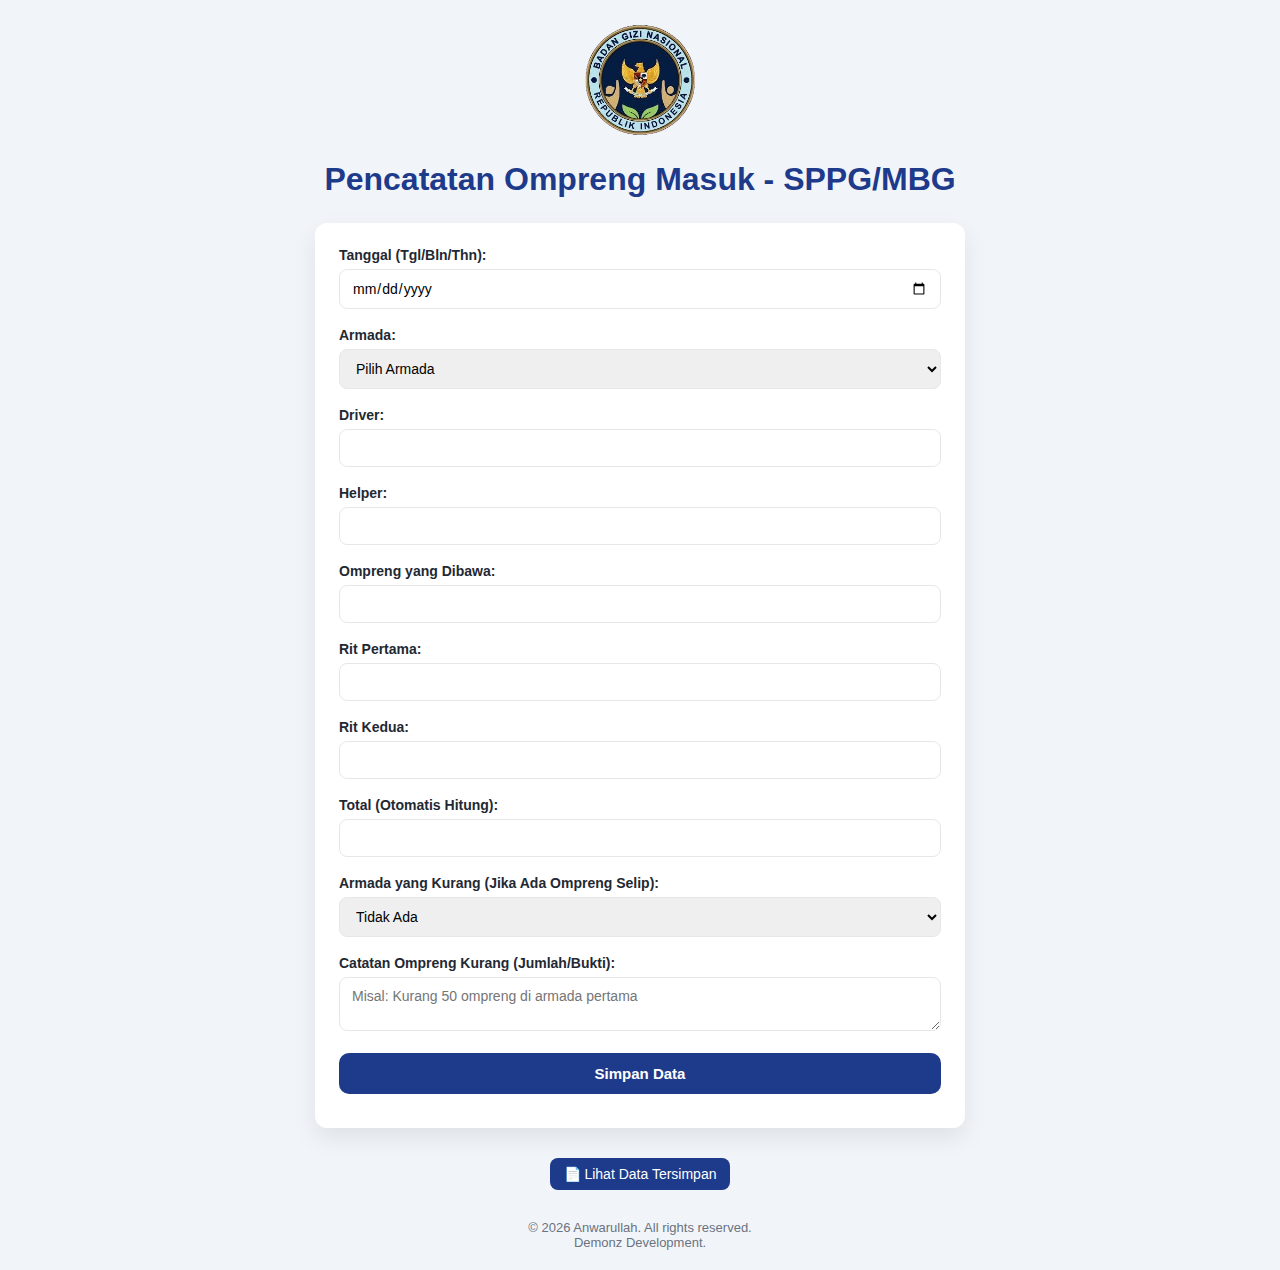
<file: index.html>
<!DOCTYPE html>
<html lang="id">
<head>
    <meta charset="UTF-8">
    <meta name="viewport" content="width=device-width, initial-scale=1.0">
    <title>Pencatatan Ompreng SPPG/MBG</title>
    <link rel="stylesheet" href="style.css">
</head>
<body>
    <img src="assets/mbg.png" alt="Logo Tim Ompreng" class="logo"> <!-- Ganti src dengan path gambar logo Anda -->
    <h1>Pencatatan Ompreng Masuk - SPPG/MBG</h1>
    

    <form id="dataForm">
        <label for="tanggal">Tanggal (Tgl/Bln/Thn):</label>
        <input type="date" id="tanggal" required>
        
        <label for="armada">Armada:</label>
        <select id="armada" required>
            <option value="">Pilih Armada</option>
            <option value="pertama">Armada Pertama</option>
            <option value="kedua">Armada Kedua</option>
        </select>
        
        <label for="driver">Driver:</label>
        <input type="text" id="driver" readonly>
        
        <label for="helper">Helper:</label>
        <input type="text" id="helper" readonly>
        
        <label for="ompreng">Ompreng yang Dibawa:</label>
        <input type="number" id="ompreng" required>
        
        <label for="rit1">Rit Pertama:</label>
        <input type="number" id="rit1" required>
        
        <label for="rit2">Rit Kedua:</label>
        <input type="number" id="rit2" required>
        
        <label for="total">Total (Otomatis Hitung):</label>
        <input type="number" id="total" readonly>
        
        <label for="armadaKurang">Armada yang Kurang (Jika Ada Ompreng Selip):</label>
        <select id="armadaKurang">
            <option value="">Tidak Ada</option>
            <option value="pertama">Armada Pertama</option>
            <option value="kedua">Armada Kedua</option>
        </select>
        
        <label for="catatanKurang">Catatan Ompreng Kurang (Jumlah/Bukti):</label>
        <textarea id="catatanKurang" placeholder="Misal: Kurang 50 ompreng di armada pertama"></textarea>
        
        <button type="submit">Simpan Data</button>
        <div id="error" class="error"></div>
    </form>

</form>

    <div class="bottom-action">
    <a href="data.html" class="btn-link">📄 Lihat Data Tersimpan</a>
    </div>


    <footer>
        © 2026 Anwarullah. All rights reserved. <br>
        Demonz Development.
    </footer>
  <script src="main.js"></script>
</body>
</html>
</file>
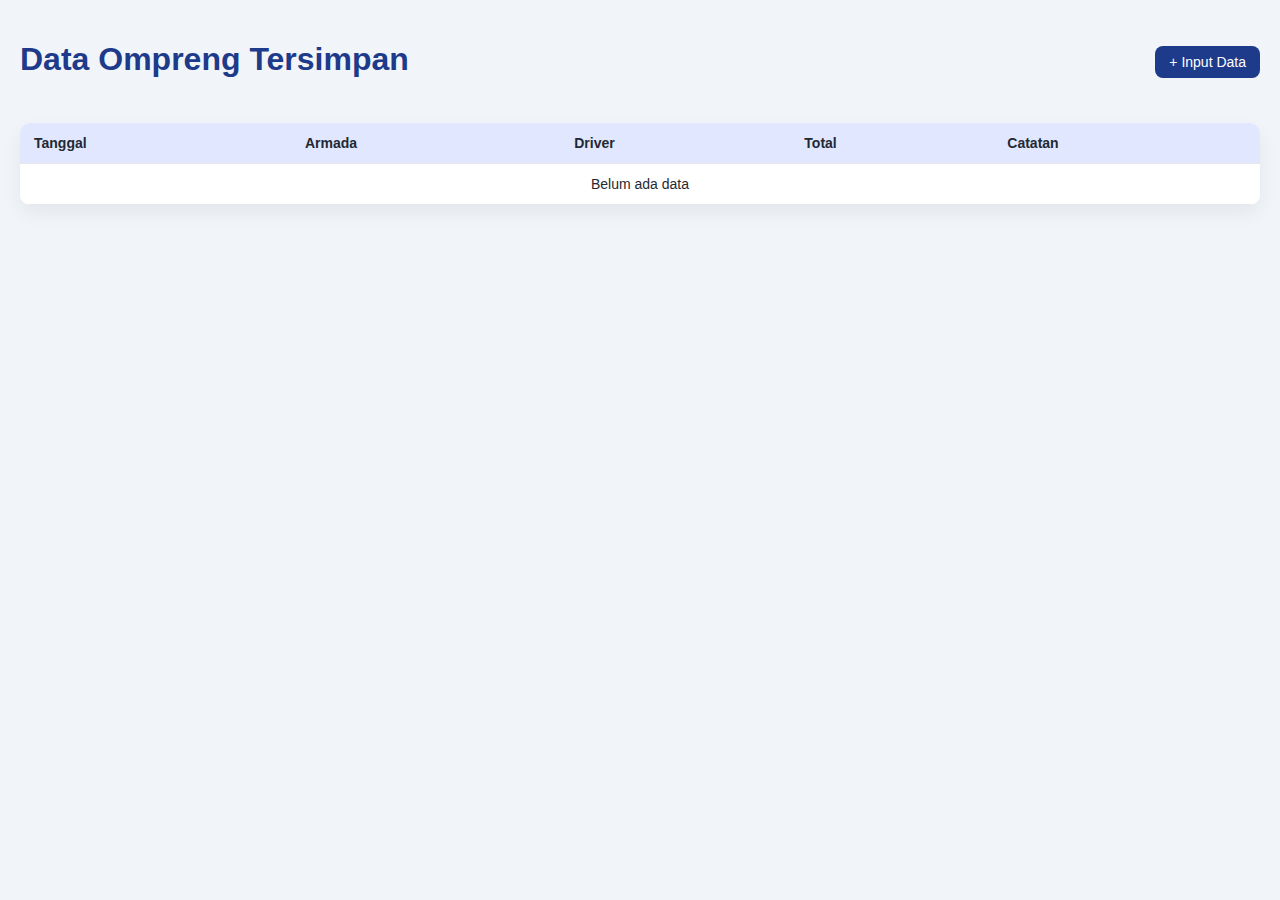
<file: data.html>
<!DOCTYPE html>
<html lang="en">
<head>
  <meta charset="UTF-8">
  <meta name="viewport" content="width=device-width, initial-scale=1.0">
  <title>Data Ompreng</title>
  <link rel="stylesheet" href="style.css">
</head>
<body>
  <header class="topbar">
    <h1>Data Ompreng Tersimpan</h1>
    <a href="index.html" class="btn-link">+ Input Data</a>
  </header>

  <section class="tablet-wrapper">
    <table>
      <thead>
        <tr>
          <th>Tanggal</th>
          <th>Armada</th>
          <th>Driver</th>
          <th>Total</th>
          <th>Catatan</th>
        </tr>
      </thead>
      <tbody id="dataBody"></tbody>
    </table>
  </section>

  <script src="data.js"></script>
</body>
</html>
</file>
<file: style.css>
/* =========================
   GLOBAL RESET & VARIABLE
========================= */
:root {
  --primary: #1e3a8a;       /* biru gelap */
  --primary-light: #3b82f6;
  --bg-main: #f1f5f9;       /* putih keabu-abuan */
  --bg-card: #ffffff;
  --text-main: #1f2933;
  --text-muted: #6b7280;
  --border: #e5e7eb;
}

* {
  box-sizing: border-box;
  font-family: "Segoe UI", Arial, sans-serif;
}

/* =========================
   BODY
========================= */
body {
  margin: 0;
  padding: 20px;
  background: var(--bg-main);
  color: var(--text-main);
}

/* =========================
   HEADER
========================= */
.logo {
  display: block;
  margin: 0 auto 10px;
  max-width: 120px;
}

h1 {
  text-align: center;
  color: var(--primary);
  margin-bottom: 25px;
}

/* =========================
   FORM
========================= */
form {
  background: var(--bg-card);
  max-width: 650px;
  margin: 0 auto;
  padding: 24px;
  border-radius: 12px;
  box-shadow: 0 10px 25px rgba(0, 0, 0, 0.08);
}

/* spacing antar field */
label {
  display: block;
  margin-bottom: 6px;
  font-weight: 600;
  font-size: 14px;
}

input,
select,
textarea {
  width: 100%;
  padding: 10px 12px;
  margin-bottom: 18px;
  border-radius: 8px;
  border: 1px solid var(--border);
  font-size: 14px;
}

input:focus,
select:focus,
textarea:focus {
  outline: none;
  border-color: var(--primary-light);
}

/* =========================
   BUTTON
========================= */
button {
  width: 100%;
  padding: 12px;
  background: var(--primary);
  color: white;
  border: none;
  border-radius: 10px;
  font-size: 15px;
  font-weight: 600;
  cursor: pointer;
  transition: 0.2s ease;
}

button:hover {
  background: var(--primary-light);
}

/* =========================
   ERROR
========================= */
.error {
  margin-top: 10px;
  color: #dc2626;
  font-size: 13px;
}

/* =========================
   TABLE
========================= */
h2 {
  text-align: center;
  margin-top: 40px;
  color: var(--primary);
}

table {
  width: 100%;
  margin-top: 20px;
  border-collapse: collapse;
  background: var(--bg-card);
  box-shadow: 0 8px 20px rgba(0, 0, 0, 0.06);
  border-radius: 10px;
  overflow: hidden;
}

th,
td {
  padding: 12px 14px;
  border-bottom: 1px solid var(--border);
  font-size: 14px;
}

th {
  background: #e0e7ff;
  text-align: left;
  font-weight: 600;
}

tr:hover {
  background: #f8fafc;
}

/* =========================
   BOTTOM ACTION
========================= */
.bottom-action {
  margin-top: 30px;
  display: flex;
  justify-content: center;
}


/* =========================
   FOOTER
========================= */
footer {
  text-align: center;
  margin-top: 30px;
  font-size: 13px;
  color: var(--text-muted);
}

/* =========================
   TOPBAR
========================= */
.topbar {
  display: flex;
  justify-content: space-between;
  align-items: center;
  margin-bottom: 20px;
}

/* =========================
   LINK BUTTON
========================= */
.btn-link {
  display: inline-block;
  padding: 8px 14px;
  background: var(--primary);
  color: white;
  text-decoration: none;
  border-radius: 8px;
  font-size: 14px;
  align-items: center;
}

/* =========================
   TABLE WRAPPER
========================= */
.table-wrapper {
  overflow-x: auto;
}

/* =========================
   MOBILE RESPONSIVE
========================= */
@media (max-width: 768px) {

  body {
    padding: 12px;
  }

  form {
    padding: 16px;
  }

  table {
    font-size: 13px;
  }

  th, td {
    padding: 10px;
    white-space: nowrap;
  }

  .topbar {
    flex-direction: column;
    gap: 10px;
    align-items: flex-start;
  }
}
</file>
